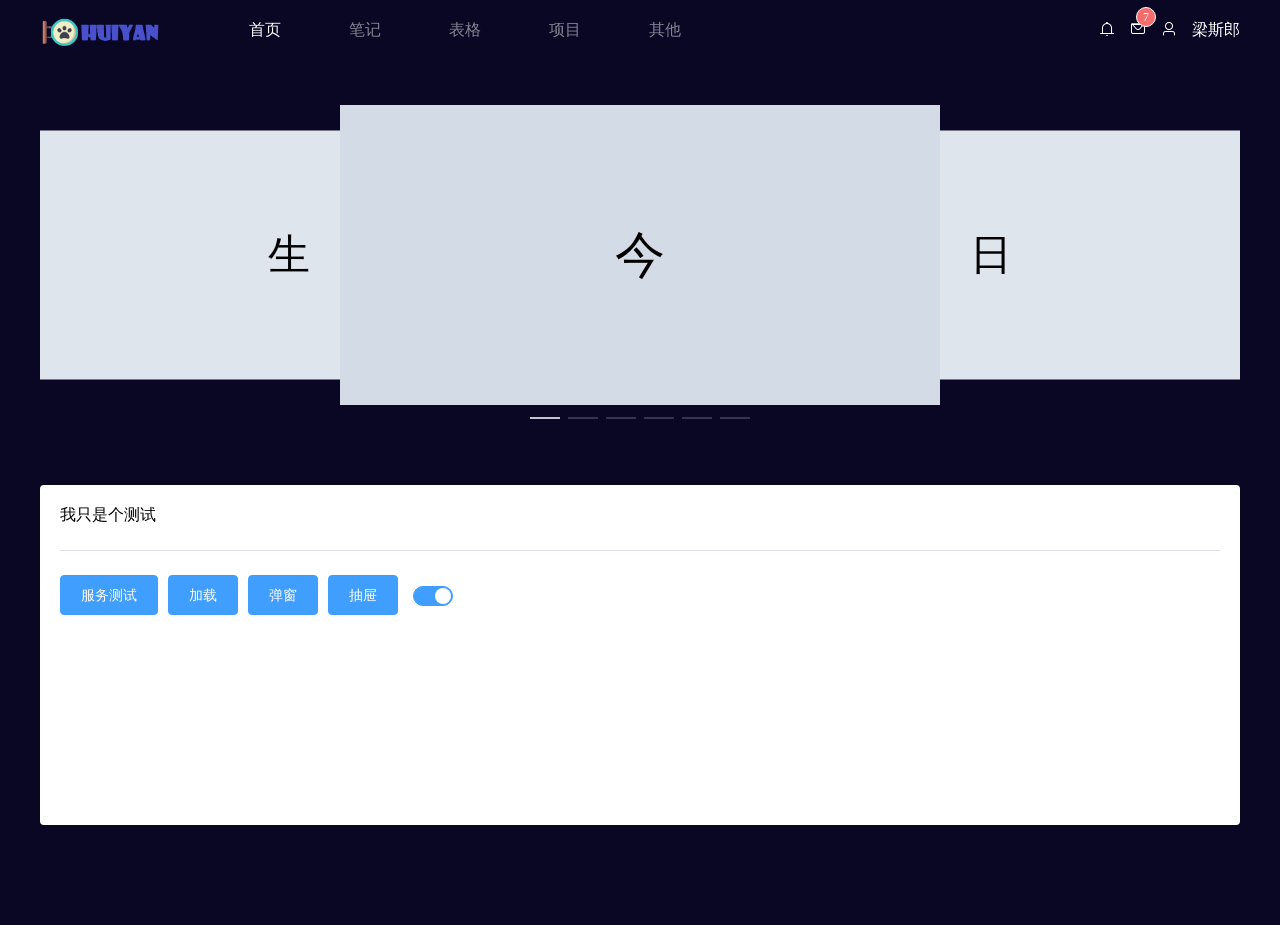
<file: index.html>
<!DOCTYPE html><html lang=""><head><meta charset="utf-8"><meta http-equiv="X-UA-Compatible" content="IE=edge"><meta name="viewport" content="width=device-width,initial-scale=1"><link rel="icon" href="favicon.ico"><title>web</title></head><style>* { margin:0px; padding:0px; }
        html,body { height: 100%; }
        body { min-width: 1200px; }
        #app { width: 100%; height: 100%; }
        .clearfix:after{ content: ""; display: block; height: 0; clear: both; visibility: hidden;}
        .clearfix{ *zoom: 1; }</style><body><div id="app"></div><script src="static/js/ff1bf92f.ff1bf92fcddba63f666d.js"></script><script src="static/js/index.8de302698f22424f9cda.js"></script></body></html>
</file>
